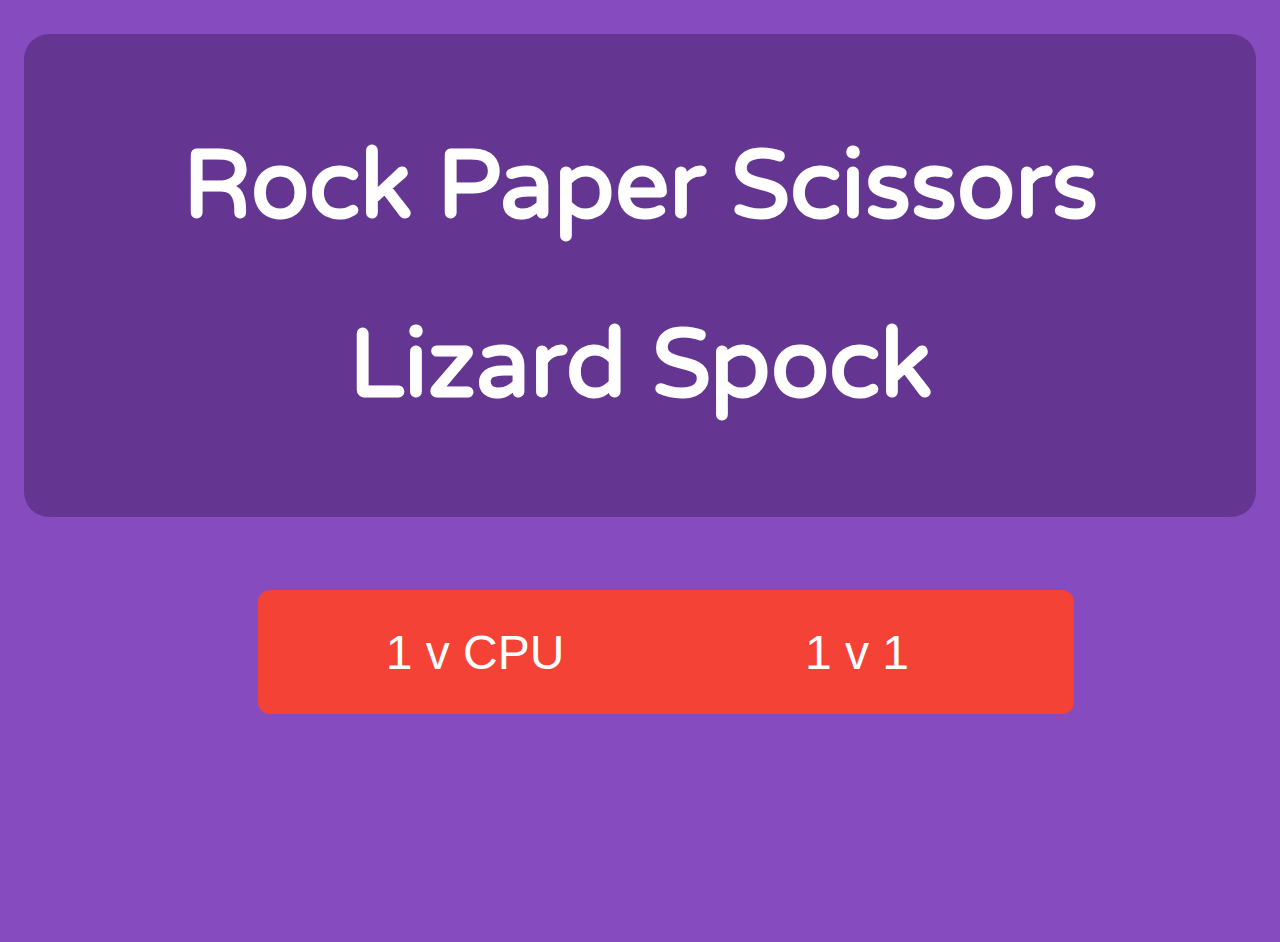
<file: index.html>
<!DOCTYPE html>
<html lang="en">
<head>
    <meta charset="UTF-8">
    <meta name="viewport" content="width=device-width, initial-scale=1.0">
    <title>RPSLS</title>
    <link href="https://cdn.jsdelivr.net/npm/bootstrap@5.3.2/dist/css/bootstrap.min.css" rel="stylesheet" integrity="sha384-T3c6CoIi6uLrA9TneNEoa7RxnatzjcDSCmG1MXxSR1GAsXEV/Dwwykc2MPK8M2HN" crossorigin="anonymous">
    <link rel="stylesheet" href="./Styles/styles.css">
    <link rel="stylesheet" href="./Styles/wickedcss.min.css">
    <script type="module" src="./Scripts/app.js"></script>
    <script src="https://cdn.jsdelivr.net/npm/bootstrap@5.3.2/dist/js/bootstrap.bundle.min.js" integrity="sha384-C6RzsynM9kWDrMNeT87bh95OGNyZPhcTNXj1NW7RuBCsyN/o0jlpcV8Qyq46cDfL" crossorigin="anonymous"></script>
</head>
<body id="body">
    <h1 style="text-align: center; display: flex; justify-content: center; align-items: center;">Enable JavaScript to view this page</h1>

    
</body>
</html>
</file>
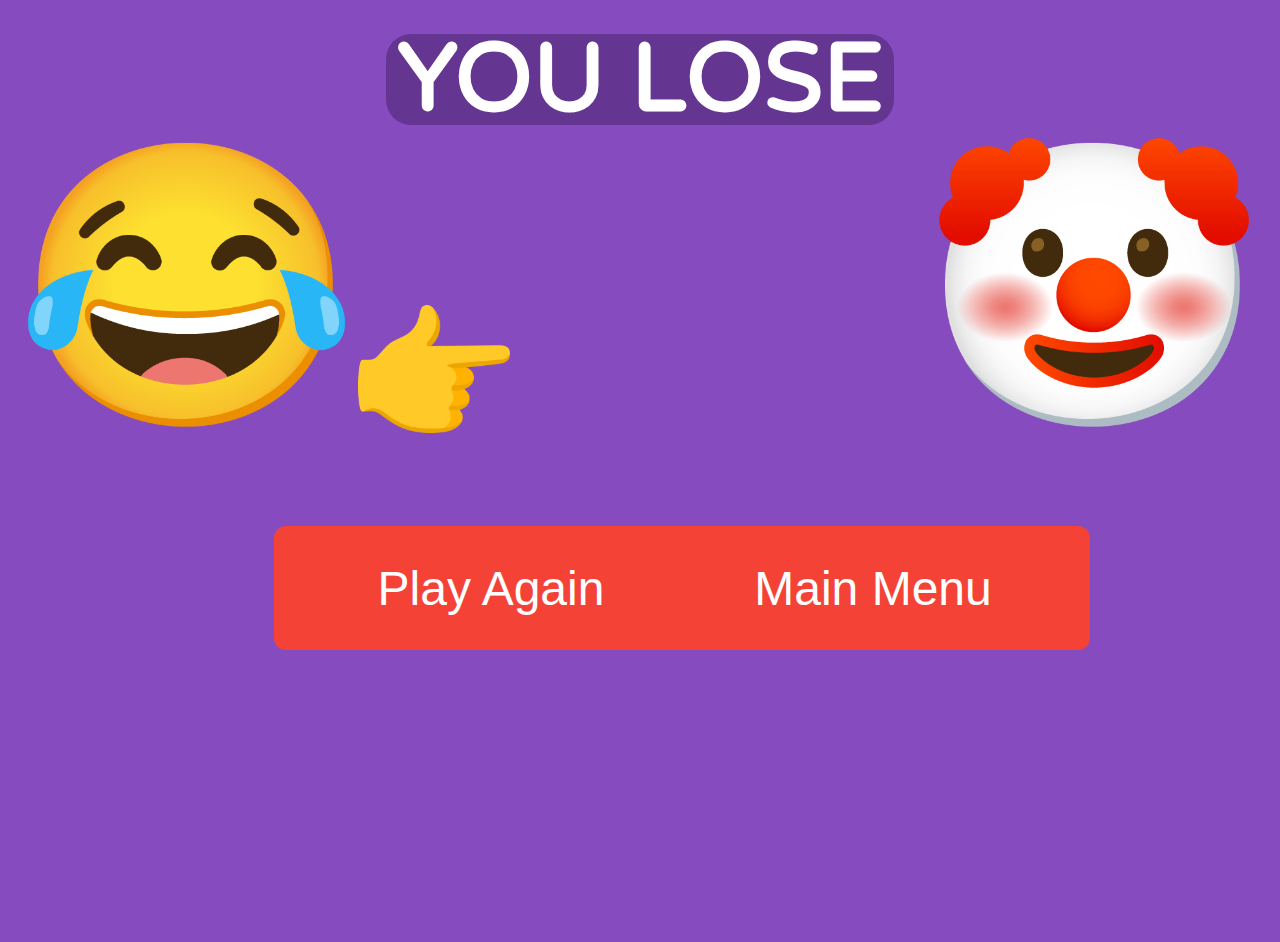
<file: endScreen.html>
<!DOCTYPE html>
<html lang="en">
<head>
    <meta charset="UTF-8">
    <meta name="viewport" content="width=device-width, initial-scale=1.0">
    <title>Document</title>
    <link rel="stylesheet" href="./Styles/styles.css">
    <link rel="stylesheet" href="./Styles/wickedcss.min.css">
    <script type="module" src="./Scripts/app.js"></script>
</head>
<body>
    <div class="container-fluid endScreenTitle">
        <div class="myRow">
            <h1 class="endScreenTitleText">YOU LOSE</h1>
        </div>
    </div>

    <div class="container-fluid LoseToPerson">
        <div class="floater">
            <img class="emojiHead" id="endScreenMiddleHead" src="./Assets/Imgs/joy.png" alt="">
            <img class="emojiHand" src="./Assets/Imgs/rightPoint.png" alt="">
        </div>
        <div>
            <img class="emojiHead" src="./Assets/Imgs/clown.png" alt="">
        </div>
    </div>

    <div class="container-fluid" style="margin: auto;">
        <div class="endScreenButtons">
            <button class="pushable">
                <span class="front">
                    Play Again
                </span>
                </button>
                <button class="pushable">
                <span class="front">
                    Main Menu
                </span>
            </button>
        </div>
    </div>
</body>
</html>
</file>
<file: Styles/styles.css>
@import url('https://fonts.googleapis.com/css2?family=Varela+Round&display=swap');

body {
    font-family: 'Varela Round', sans-serif;
    background-color: #864CBF;
    height: 100vh;
    /* padding-left: 7.22%;
    padding-right: 7.22%; */
    padding-top: 26px;
}

/* Button Styling */
.front {
transition:
transform
600ms
cubic-bezier(.3, .7, .4, 1);
display: block;
padding: 12px 42px;
border-radius: 12px;
font-size: 1.25rem;
background: #F44336;
color: white;
transform: translateY(-4px);
display: flex;
align-items: center;
justify-content: center;
font-size: 48px;
}
.pushable:hover .front {
transform: translateY(-6px);
transition:
    transform
    250ms
    cubic-bezier(.3, .7, .4, 1.5);
}
.pushable:active .front {
transform: translateY(-2px);
transition: transform 34ms;
}
.pushable {
background: hsl(340deg 100% 32%);
border: none;
border-radius: 12px;
padding: 0;
cursor: pointer;
}
.pushable:focus:not(:focus-visible) {
outline: none;
}
.pushable, .front {
    width: 350px;
    height: 100px;
}



/* body */
.menuBox {
    background-color: #643692;
    color: white;
    text-align: center;
    height: 53.71%;
    display: flex;
    justify-content: center;
    align-items: center;
    max-width: 1232px;
    margin: auto;
    border-radius: 25px;
}

h1 {
    font-size: 96px;
}

.menuBtns {
    display: flex;
    justify-content: center;
    margin-top: 77px;
    column-gap: 32px;
    column-count: 3;
}
.gameBtnsTop {
    display: grid;
    justify-content: center;
    grid-template-columns: 350px 350px 350px;
    column-gap: 32px;
    margin-top: 18px;
    align-items: center;
}
.gameBtnsBottom {
    display: grid;
    justify-content: center;
    grid-template-columns: 350px 350px;
    column-gap: 32px;
    margin-top: 36px;
    align-items: center;
}
#boxBg {
    background-color: #643692;
    border-radius: 25px;
}
.health {
    width: 330px;
    height: 84px;
    padding: 10px;
    display: flex;
    justify-content: space-between;
}
.heart {
    width: 64px;
    height: 64px;
}
.topLeftRow {
    display: flex;
    justify-content: start;
    align-items: center;
    column-gap: 10px;
}
.topRightRow {
    display: flex;
    justify-content: end;
    align-items: center;
    column-gap: 10px;
}
.myRow {
    display: flex;
    justify-content: space-between;
    height: auto;
}
.container-fluid {
    max-width: 1232px !important;
    padding: 0!important;
    margin-bottom: 10px;
}
.col {
    padding: 0 !important;
}
.infoCol {
    display: grid;
    justify-content: center;
    align-content: space-between;
    text-align: center;
}
p {
    color: white;
    margin: 16px;
    font-size: 32px;
    -webkit-text-stroke: white 1px;
}
h2 {
    color: white;
    font-size: 48px;
    -webkit-text-stroke: white 1px;
}


.endScreenTitle {
    margin-top: 77px;
    display: flex;
    justify-content: center;
    align-items: center;
    margin: auto;
    border-radius: 25px;
    background-color: #643692;
    height: 10.16%;
    width: 508px;
}

.myRow {
    padding: 10px;
}

.endScreenTitleText {
    font-size: 96px;
    color: white;
}
.LoseToCpu {
    justify-content: center; display: flex; align-items: end; margin-left: 22.5vw; margin-right: auto; margin-top: 75px;
}
.beatCpu {
    justify-content: center; display: flex; align-items: end; margin-left: auto; margin-right: auto; margin-top: 75px; margin-bottom: 75px;
}
.emojiHead {
    height: 325px;
}
.emojiHand {
    height: 162px;
}
.endScreenButtons {
    display: grid;
    justify-content: center;
    grid-template-columns: 350px 350px;
    column-gap: 32px;
    align-items: center;
    margin-top: 75px;
}
.LoseToPerson {
    display: flex;
    justify-content: space-between;
    margin: auto;
}
</file>
<file: Styles/wickedcss.min.css>
/*!
 * WickedCSS v1.0 (https://github.com/kristofferandreasen/wickedCSS)
 * Copyright 2015 Kristoffer Andreasen
 * MIT License
 */.barrelRoll,.fadeIn,.floater,.heartbeat,.pulse,.rollerLeft,.rollerRight,.rotateIn,.rotateInLeft,.rotateInRight,.rotation,.shake,.sideToSide,.slideDown,.slideLeft,.slideRight,.slideUp,.spinner,.wiggle,.zoomer,.zoomerOut{visibility:visible!important}.rotation{animation-name:rotation;-webkit-animation-name:rotation;animation-duration:4s;-webkit-animation-duration:4s;animation-timing-function:linear;-webkit-animation-timing-function:linear;animation-iteration-count:infinite}.rotation,.sideToSide{-webkit-animation-iteration-count:infinite}@-webkit-keyframes rotation{from{-webkit-transform:rotate(0) translateX(50%) rotate(0)}to{-webkit-transform:rotate(360deg) translateX(50%) rotate(-360deg)}}@keyframes rotation{from{transform:rotate(0) translateX(50%) rotate(0)}to{transform:rotate(360deg) translateX(50%) rotate(-360deg)}}.sideToSide{animation-name:sideToSide;-webkit-animation-name:sideToSide;animation-duration:3s;-webkit-animation-duration:3s;animation-timing-function:ease;-webkit-animation-timing-function:ease;animation-iteration-count:infinite}@-webkit-keyframes sideToSide{0%,100%{-webkit-transform:translate(100%,0)}50%{-webkit-transform:translate(-100%,0)}}@keyframes sideToSide{0%,100%{transform:translate(100%,0)}50%{transform:translate(-100%,0)}}.zoomer{animation-name:zoomer;-webkit-animation-name:zoomer;-webkit-animation-duration:1s;-webkit-animation-timing-function:cubic-bezier(.5,.2,.3,1);animation-iteration-count:1}.zoomer,.zoomerOut{-webkit-animation-iteration-count:1;animation-timing-function:cubic-bezier(.5,.2,.3,1);animation-duration:1s}@-webkit-keyframes zoomer{0%{-webkit-transform:scale(.3)}100%{-webkit-transform:scale(1)}}@keyframes zoomer{0%{transform:scale(.3)}100%{transform:scale(1)}}.zoomerOut{animation-name:zoomerOut;-webkit-animation-name:zoomerOut;-webkit-animation-duration:1s;-webkit-animation-timing-function:cubic-bezier(.5,.2,.3,1);animation-iteration-count:1;animation-fill-mode:forwards}.rollerRight,.zoomerOut{-webkit-animation-fill-mode:forwards}@-webkit-keyframes zoomerOut{0%{-webkit-transform:scale(1)}100%{-webkit-transform:scale(0)}}@keyframes zoomerOut{0%{transform:scale(1)}100%{transform:scale(0)}}.spinner{animation-name:spinner;-webkit-animation-name:spinner;-webkit-animation-duration:2s;-webkit-animation-timing-function:linear;-webkit-animation-iteration-count:infinite;animation-iteration-count:infinite}.pulse,.spinner{animation-timing-function:linear;animation-duration:2s}@-webkit-keyframes spinner{from{-webkit-transform:rotate(0)}to{-webkit-transform:rotate(360deg)}}@keyframes spinner{from{transform:rotate(0)}to{transform:rotate(360deg)}}.pulse{animation-name:pulse;-webkit-animation-name:pulse;-webkit-animation-duration:300ms;-webkit-animation-timing-function:linear;animation-iteration-count:infinite;-webkit-animation-iteration-count:infinite}@keyframes pulse{0%,100%{transform:scale(.9);opacity:.9}50%{transform:scale(1);opacity:1}}@-webkit-keyframes pulse{0%,100%{-webkit-transform:scale(.95);opacity:.9}50%{-webkit-transform:scale(1);opacity:1}}.shake{animation-name:shake;-webkit-animation-name:shake;-webkit-animation-duration:.4s;-webkit-animation-timing-function:ease;-webkit-animation-iteration-count:1}.barrelRoll,.shake{animation-iteration-count:1;animation-timing-function:ease;animation-duration:.4s}@keyframes shake{0%,100%{transform:translateX(0)}16%,50%,83%{transform:translateX(-10px)}33%,66%{transform:translateX(10px)}}@-webkit-keyframes shake{0%,100%{-webkit-transform:translateX(0)}16%,50%,83%{-webkit-transform:translateX(-10px)}33%,66%{-webkit-transform:translateX(10px)}}.barrelRoll{animation-name:barrelRoll;-webkit-animation-name:barrelRoll;-webkit-animation-duration:.4s;-webkit-animation-timing-function:ease;-webkit-animation-iteration-count:1}@keyframes barrelRoll{from{transform:rotate(0)}to{transform:rotate(360deg)}}@-webkit-keyframes barrelRoll{from{-webkit-transform:rotate(0)}to{-webkit-transform:rotate(360deg)}}.floater{animation-name:floater;-webkit-animation-name:floater;animation-duration:1.5s;-webkit-animation-duration:200ms;-webkit-animation-iteration-count:infinite}.floater,.wiggle{animation-iteration-count:infinite}@keyframes floater{0%,100%{transform:translateY(0)}50%{transform:translateY(8%)}}@-webkit-keyframes floater{0%,100%{-webkit-transform:translateY(0)}50%{-webkit-transform:translateY(8%)}}.wiggle{animation-name:wiggle;-webkit-animation-name:wiggle;animation-duration:2.5s;-webkit-animation-duration:2.5s;-webkit-animation-iteration-count:infinite}@keyframes wiggle{0%,100%{transform:rotate(-4deg)}50%{transform:rotate(4deg)}}@-webkit-keyframes wiggle{0%,100%{-webkit-transform:rotate(-4deg)}50%{-webkit-transform:rotate(4deg)}}.pound{animation-name:pound;-webkit-animation-name:pound;animation-duration:.5s;-webkit-animation-duration:.5s;-webkit-animation-timing-function:ease;-webkit-animation-iteration-count:infinite;visibility:visible!important}.heartbeat,.pound{animation-iteration-count:infinite;animation-timing-function:ease}@keyframes pound{to{transform:scale(1.2)}}@-webkit-keyframes pound{to{transform:scale(1.2)}}.heartbeat{animation-name:heartbeat;-webkit-animation-name:heartbeat;animation-duration:3s;-webkit-animation-duration:3s;-webkit-animation-timing-function:ease;-webkit-animation-iteration-count:infinite}@keyframes heartbeat{0%,100%{transform:scale(1)}10%{transform:scale(1.2)}20%{transform:scale(1.4)}}@-webkit-keyframes heartbeat{0%,100%{-webkit-transform:scale(1)}10%{-webkit-transform:scale(1.2)}20%{-webkit-transform:scale(1.4)}}.rollerRight{animation-name:rollerRight;-webkit-animation-name:rollerRight;animation-duration:2s;-webkit-animation-duration:2s;-webkit-animation-timing-function:ease;-webkit-animation-iteration-count:1;animation-fill-mode:forwards}.rollerLeft,.rollerRight{animation-iteration-count:1;animation-timing-function:ease}@keyframes rollerRight{0%{transform:translateX(-200px) rotate(0);opacity:0}100%{transform:translateX(0) rotate(2turn);opacity:1}}@-webkit-keyframes rollerRight{0%{-webkit-transform:translateX(-200px) rotate(0);opacity:0}100%{-webkit-transform:translateX(0) rotate(2turn);opacity:1}}.rollerLeft{animation-name:rollerLeft;-webkit-animation-name:rollerLeft;animation-duration:2s;-webkit-animation-duration:2s;-webkit-animation-timing-function:ease;-webkit-animation-iteration-count:1;animation-fill-mode:forwards}.fadeOut,.rollerLeft{-webkit-animation-fill-mode:forwards}@keyframes rollerLeft{0%{transform:translateX(200px) rotate(0);opacity:0}100%{transform:translateX(0) rotate(-2turn);opacity:1}}@-webkit-keyframes rollerLeft{0%{-webkit-transform:translateX(200px) rotate(0);opacity:0}100%{-webkit-transform:translateX(0) rotate(-2turn);opacity:1}}.slideDown{animation-name:slideDown;-webkit-animation-name:slideDown;-webkit-animation-duration:1s;-webkit-animation-timing-function:ease}.slideDown,.slideUp{animation-timing-function:ease;animation-duration:1s}@keyframes slideDown{0%{transform:translateY(-100%);opacity:0}100%{transform:translateY(0);opacity:1}}@-webkit-keyframes slideDown{0%{-webkit-transform:translateY(-100%);opacity:0}100%{-webkit-transform:translateY(0);opacity:1}}.slideUp{animation-name:slideUp;-webkit-animation-name:slideUp;-webkit-animation-duration:1s;-webkit-animation-timing-function:ease}@keyframes slideUp{0%{transform:translateY(100%);opacity:0}100%{transform:translateY(0);opacity:1}}@-webkit-keyframes slideUp{0%{-webkit-transform:translateY(100%);opacity:0}100%{-webkit-transform:translateY(0);opacity:1}}.slideLeft{animation-name:slideLeft;-webkit-animation-name:slideLeft;animation-duration:1s;-webkit-animation-duration:1s;-webkit-animation-timing-function:ease}.slideLeft,.slideRight{animation-timing-function:ease}@keyframes slideLeft{0%{transform:translateX(150%);opacity:0}100%{transform:translateX(0);opacity:1}}@-webkit-keyframes slideLeft{0%{-webkit-transform:translateX(150%);opacity:0}100%{-webkit-transform:translateX(0);opacity:1}}.slideRight{animation-name:slideRight;-webkit-animation-name:slideRight;animation-duration:1s;-webkit-animation-duration:1s;-webkit-animation-timing-function:ease}@keyframes slideRight{0%{transform:translateX(-150%);opacity:0}100%{transform:translateX(0);opacity:1}}@-webkit-keyframes slideRight{0%{-webkit-transform:translateX(-150%);opacity:0}100%{-webkit-transform:translateX(0);opacity:1}}.fadeIn{animation-name:fadeIn;-webkit-animation-name:fadeIn;-webkit-animation-duration:2s;-webkit-animation-timing-function:ease}.fadeIn,.fadeOut{animation-timing-function:ease;animation-duration:2s}@keyframes fadeIn{0%{opacity:0}100%{opacity:1}}@-webkit-keyframes fadeIn{0%{opacity:0}100%{opacity:1}}.fadeOut{animation-name:fadeOut;-webkit-animation-name:fadeOut;-webkit-animation-duration:2s;-webkit-animation-timing-function:ease;animation-fill-mode:forwards}@keyframes fadeOut{0%{opacity:1}100%{opacity:0}}@-webkit-keyframes fadeOut{0%{opacity:1}100%{opacity:0}}.rotateInRight{animation-name:rotateInRight;-webkit-animation-name:rotateInRight;animation-duration:3s;-webkit-animation-duration:3s;-webkit-animation-timing-function:ease-in-out;-webkit-animation-iteration-count:1;animation-iteration-count:1}.rotateInLeft,.rotateInRight{animation-timing-function:ease-in-out}@-webkit-keyframes rotateInRight{from{-webkit-transform:rotate(0) translateX(100%) rotate(0)}to{-webkit-transform:rotate(360deg) translateX(0) rotate(-360deg)}}@keyframes rotateInRight{from{transform:rotate(0) translateX(100%) rotate(0)}to{transform:rotate(360deg) translateX(0) rotate(-360deg)}}.rotateInLeft{animation-name:rotateInLeft;-webkit-animation-name:rotateInLeft;animation-duration:3s;-webkit-animation-duration:3s;-webkit-animation-timing-function:ease-in-out;animation-iteration-count:1}.rotateIn,.rotateInLeft{-webkit-animation-iteration-count:1}@-webkit-keyframes rotateInLeft{from{-webkit-transform:rotate(0) translateX(-100%) rotate(0)}to{-webkit-transform:rotate(360deg) translateX(0) rotate(-360deg)}}@keyframes rotateInLeft{from{transform:rotate(0) translateX(-100%) rotate(0)}to{transform:rotate(360deg) translateX(0) rotate(-360deg)}}.rotateIn{animation-name:rotateIn;-webkit-animation-name:rotateIn;animation-duration:3s;-webkit-animation-duration:3s;animation-timing-function:ease;-webkit-animation-timing-function:ease;animation-iteration-count:1;-webkit-transform-origin:center;transform-origin:center}@-webkit-keyframes rotateIn{0%{-webkit-transform:rotate3d(0,0,1,-720deg);transform:rotate3d(0,0,1,-720deg);opacity:0}100%{-webkit-transform-origin:center;transform-origin:center;-webkit-transform:none;transform:none;opacity:1}}@keyframes rotateIn{0%{-webkit-transform:rotate3d(0,0,1,-720deg);transform:rotate3d(0,0,1,-720deg);opacity:0}100%{-webkit-transform:none;transform:none;opacity:1}}.bounceIn{-webkit-animation-name:bounceIn;animation-name:bounceIn;-webkit-animation-duration:.8s;animation-duration:.8s;-webkit-animation-timing-function:cubic-bezier(.215,.61,.355,1);animation-timing-function:cubic-bezier(.215,.61,.355,1)}@-webkit-keyframes bounceIn{0%{opacity:0;-webkit-transform:scale3d(.3,.3,.3);transform:scale3d(.3,.3,.3)}20%{-webkit-transform:scale3d(1.1,1.1,1.1);transform:scale3d(1.1,1.1,1.1)}40%{-webkit-transform:scale3d(.9,.9,.9);transform:scale3d(.9,.9,.9)}60%{opacity:1;-webkit-transform:scale3d(1.03,1.03,1.03);transform:scale3d(1.03,1.03,1.03)}80%{-webkit-transform:scale3d(.97,.97,.97);transform:scale3d(.97,.97,.97)}100%{opacity:1;-webkit-transform:scale3d(1,1,1);transform:scale3d(1,1,1)}}@keyframes bounceIn{0%{opacity:0;-webkit-transform:scale3d(.3,.3,.3);transform:scale3d(.3,.3,.3)}20%{-webkit-transform:scale3d(1.1,1.1,1.1);transform:scale3d(1.1,1.1,1.1)}40%{-webkit-transform:scale3d(.9,.9,.9);transform:scale3d(.9,.9,.9)}60%{opacity:1;-webkit-transform:scale3d(1.03,1.03,1.03);transform:scale3d(1.03,1.03,1.03)}80%{-webkit-transform:scale3d(.97,.97,.97);transform:scale3d(.97,.97,.97)}100%{opacity:1;-webkit-transform:scale3d(1,1,1);transform:scale3d(1,1,1)}}
</file>
